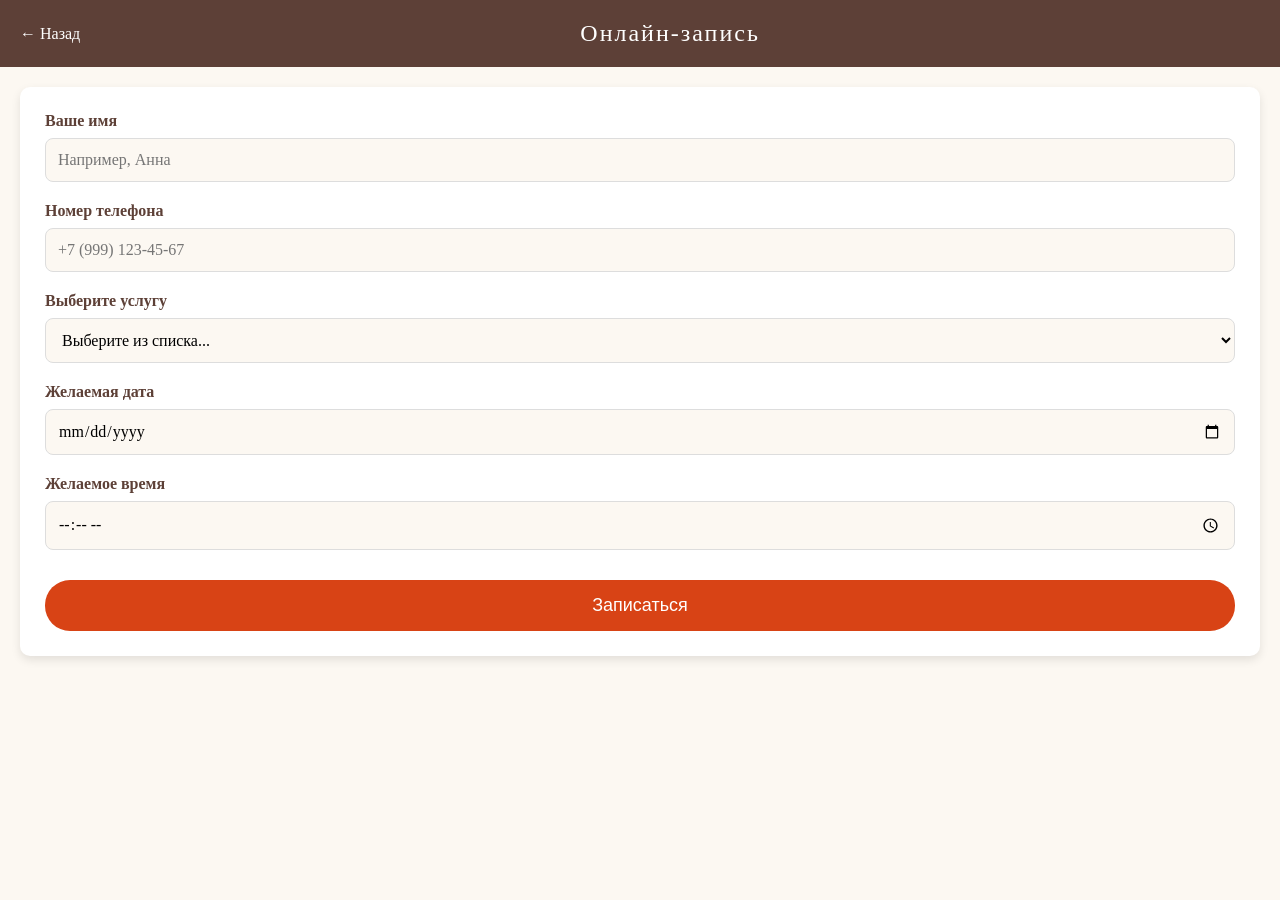
<file: booking.html>
<!DOCTYPE html>
<html lang="ru">
<head>
    <meta charset="UTF-8">
    <meta name="viewport" content="width=device-width, initial-scale=1.0">
    <title>Онлайн-запись | GritNail</title>
    <link rel="stylesheet" href="style.css">
</head>
<body>

    <header>
        <a href="index.html" style="color: white; text-decoration: none; font-size: 16px;">← Назад</a>
        <h1>Онлайн-запись</h1>
    </header>
    
    <div class="booking-container">
        <form id="bookingForm">
            
            <div class="form-group">
                <label>Ваше имя</label>
                <input type="text" id="name" placeholder="Например, Анна" required>
            </div>

            <div class="form-group">
                <label>Номер телефона</label>
                <input type="tel" id="phone" placeholder="+7 (999) 123-45-67" required>
            </div>

            <div class="form-group">
                <label>Выберите услугу</label>
                <select id="service" required>
                    <option value="" disabled selected>Выберите из списка...</option>
                    <option value="Маникюр">Маникюр (2 000 ₽)</option>
                    <option value="Педикюр">Педикюр (2 500 ₽)</option>
                    <option value="Наращивание">Наращивание (3 000 ₽)</option>
                </select>
            </div>

            <div class="form-group">
                <label>Желаемая дата</label>
                <input type="date" id="date" required>
            </div>

            <div class="form-group">
                <label>Желаемое время</label>
                <input type="time" id="time" required>
            </div>

            <button type="submit" class="submit-btn">Записаться</button>
        </form>
    </div>

</body>
</html>
</file>
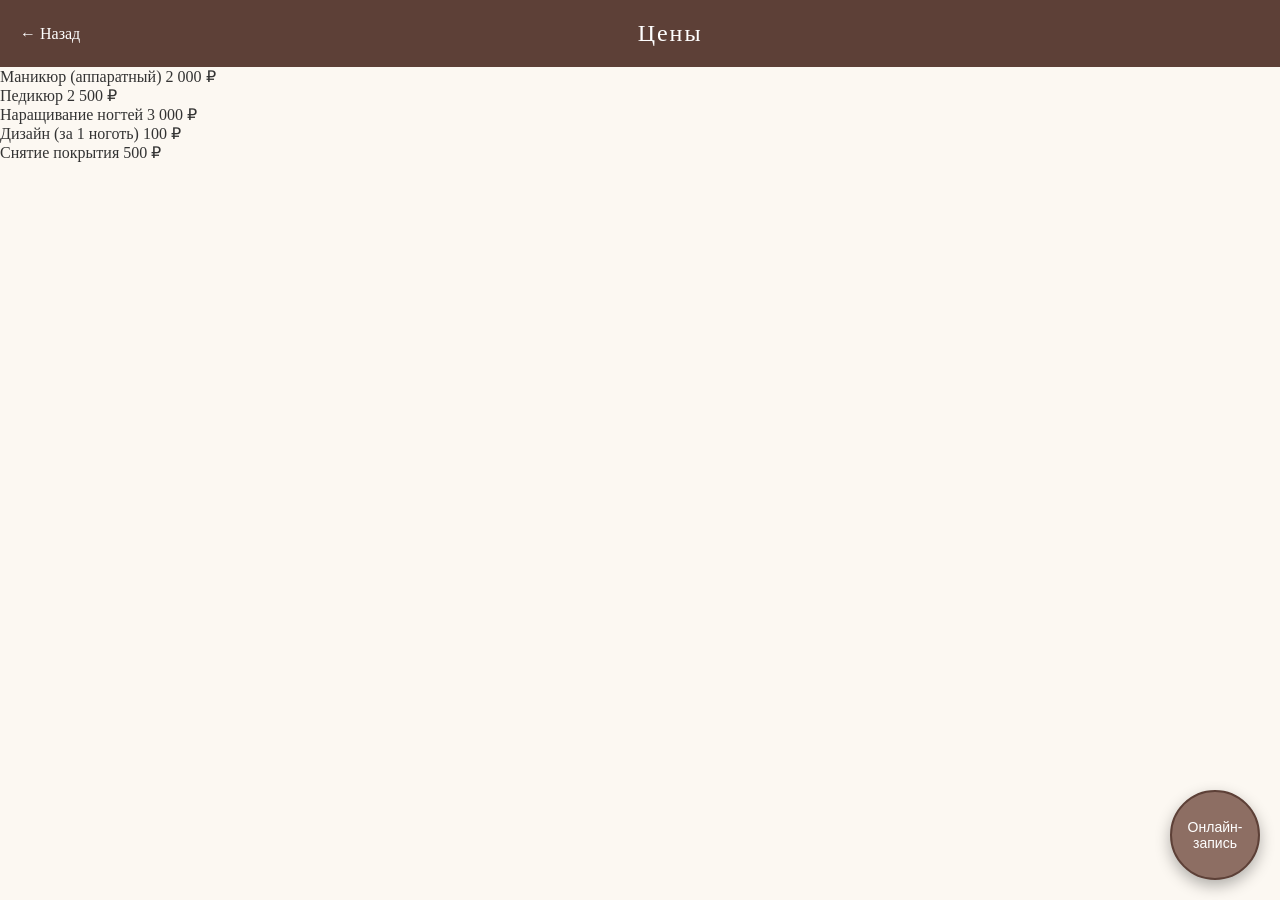
<file: prices.html>
<!DOCTYPE html>
<html lang="ru">
<head>
    <meta charset="UTF-8">
    <meta name="viewport" content="width=device-width, initial-scale=1.0">
    <title>Цены | GritNail</title>
    <link rel="stylesheet" href="style.css">
</head>
<body>

    <header>
        <a href="index.html" style="color: white; text-decoration: none; font-size: 16px;">← Назад</a>
        <h1>Цены</h1>
    </header>
    
    <div class="price-list">
        <div class="price-item">
            <span>Маникюр (аппаратный)</span>
            <span class="cost">2 000 ₽</span>
        </div>
        <div class="price-item">
            <span>Педикюр</span>
            <span class="cost">2 500 ₽</span>
        </div>
        <div class="price-item">
            <span>Наращивание ногтей</span>
            <span class="cost">3 000 ₽</span>
        </div>
        <div class="price-item">
            <span>Дизайн (за 1 ноготь)</span>
            <span class="cost">100 ₽</span>
        </div>
        <div class="price-item">
            <span>Снятие покрытия</span>
            <span class="cost">500 ₽</span>
        </div>
    </div>

    <a href="https://t.me/GritNailBot" class="floating-btn">
        Онлайн-<br>запись
    </a>

</body>
</html>
</file>
<file: style.css>
* {
    box-sizing: border-box;
    margin: 0;
    padding: 0;
}

body {
    font-family: "Georgia", serif;
    background-color: #fcf8f2;
    color: #333;
}

header {
    background-color: #5d4037;
    color: white;
    padding: 20px; /* Чуть уменьшили шапку */
    text-align: center;
}

header h1 {
    font-size: 32px;
    font-weight: normal;
    letter-spacing: 2px;
    margin: 0;
}

/* Контейнер для трех больших кнопок */
.menu-container {
    display: flex;
    flex-direction: column;
    width: 100%;
    height: calc(100vh - 80px); /* Занимает весь экран минус шапка */
}

/* Сами карточки-разделы */
.menu-card {
    position: relative;
    flex: 1; /* Каждый блок занимает равную часть оставшегося экрана */
    background-color: #8d6e63; /* Цвет-заглушка, пока грузится картинка */
    background-size: cover;
    background-position: center;
    text-decoration: none;
    display: flex;
    align-items: center;
    justify-content: center;
    border-bottom: 1px solid white;
}

/* Картинки-фоны для каждого раздела (я поставил рабочие ссылки на маникюр) */
.menu-card:nth-child(1) { background-image: url('https://images.unsplash.com/photo-1604654894610-df63bc536371?q=80&w=800&auto=format&fit=crop'); }
.menu-card:nth-child(2) { background-image: url('https://images.unsplash.com/photo-1519014816548-bf5fe059e98b?q=80&w=800&auto=format&fit=crop'); }
.menu-card:nth-child(3) { background-image: url('https://images.unsplash.com/photo-1522337660859-02fbefca4702?q=80&w=800&auto=format&fit=crop'); }

/* Белая плашка с текстом внутри карточки */
.menu-text {
    background-color: white;
    padding: 15px 30px;
    font-size: 18px;
    color: #5d4037;
    font-weight: bold;
    box-shadow: 0 4px 10px rgba(0,0,0,0.2);
}

/* Круглая плавающая кнопка внизу справа */
.floating-btn {
    position: fixed;
    bottom: 20px;
    right: 20px;
    width: 90px;
    height: 90px;
    background-color: #8d6e63;
    color: white;
    border-radius: 50%;
    text-decoration: none;
    display: flex;
    align-items: center;
    justify-content: center;
    text-align: center;
    font-size: 14px;
    font-family: sans-serif;
    box-shadow: 0 6px 15px rgba(0,0,0,0.3);
    border: 2px solid #5d4037;
    transition: 0.3s;
    z-index: 10;
}

.floating-btn:hover {
    background-color: #5d4037;
    transform: scale(1.05);
}
/* Стили для страницы "Мои работы" */
header a {
    float: left; /* Кнопка "Назад" слева */
    margin-top: 5px;
}

.gallery-container {
    display: grid;
    grid-template-columns: 1fr 1fr; /* Две колонки на телефоне */
    gap: 10px;
    padding: 15px;
    margin-bottom: 100px; /* Отступ снизу, чтобы кнопка не перекрывала фото */
}

.work-card {
    background: white;
    border-radius: 10px;
    overflow: hidden;
    box-shadow: 0 4px 8px rgba(0,0,0,0.1);
    height: 200px;
}

.work-card img {
    width: 100%;
    height: 100%;
    object-fit: cover;
}

/* Чуть уменьшаем шапку на внутренних страницах */
header h1 {
    font-size: 24px;
}
/* Стили для страницы "Контакты" */
.contact-container {
    padding: 20px;
    margin-bottom: 100px; /* Чтобы кнопка записи не перекрывала контент */
}

.contact-card {
    background: white;
    border-radius: 10px;
    overflow: hidden;
    box-shadow: 0 4px 10px rgba(0,0,0,0.1);
    margin-bottom: 30px;
}

.contact-card img {
    width: 100%;
    height: 200px;
    object-fit: cover;
}

.contact-info {
    padding: 20px;
    text-align: center;
}

.contact-info h2 {
    margin-top: 0;
    font-size: 20px;
    color: #5d4037;
}

.contact-info p {
    font-size: 18px;
    margin-bottom: 15px;
}

.map-btn {
    display: inline-block;
    background-color: #f0f0f0;
    color: #333;
    padding: 10px 20px;
    border-radius: 20px;
    text-decoration: none;
    font-size: 16px;
    transition: 0.3s;
    border: 1px solid #ddd;
}

.map-btn:hover {
    background-color: #e0e0e0;
}

.contact-links {
    background: white;
    padding: 20px;
    border-radius: 10px;
    box-shadow: 0 4px 10px rgba(0,0,0,0.1);
    text-align: center;
}

.contact-links h2 {
    margin-top: 0;
    font-size: 20px;
    color: #5d4037;
    margin-bottom: 20px;
}

.contact-item {
    display: flex;
    align-items: center;
    justify-content: center;
    gap: 10px;
    background-color: #fcf8f2;
    padding: 15px;
    margin-bottom: 10px;
    border-radius: 8px;
    text-decoration: none;
    color: #333;
    font-size: 18px;
    transition: 0.3s;
    border: 1px solid #eee;
}

.contact-item:hover {
    background-color: #f5ece1;
}

.contact-item .icon {
    font-size: 24px;
}
/* Стили для страницы записи */
.booking-container {
    padding: 20px;
    margin-bottom: 50px;
}

#bookingForm {
    background: white;
    padding: 25px;
    border-radius: 10px;
    box-shadow: 0 4px 10px rgba(0,0,0,0.1);
}

.form-group {
    margin-bottom: 20px;
    text-align: left;
}

.form-group label {
    display: block;
    margin-bottom: 8px;
    font-size: 16px;
    color: #5d4037;
    font-weight: bold;
}

.form-group input, 
.form-group select {
    width: 100%;
    padding: 12px;
    border: 1px solid #ddd;
    border-radius: 8px;
    font-size: 16px;
    font-family: inherit;
    background-color: #fcf8f2;
}

.form-group input:focus, 
.form-group select:focus {
    outline: none;
    border-color: #d84315;
}

.submit-btn {
    width: 100%;
    background-color: #d84315;
    color: white;
    border: none;
    padding: 15px;
    border-radius: 25px;
    font-size: 18px;
    cursor: pointer;
    transition: 0.3s;
    margin-top: 10px;
}

.submit-btn:hover {
    background-color: #bf360c;
}
</file>
